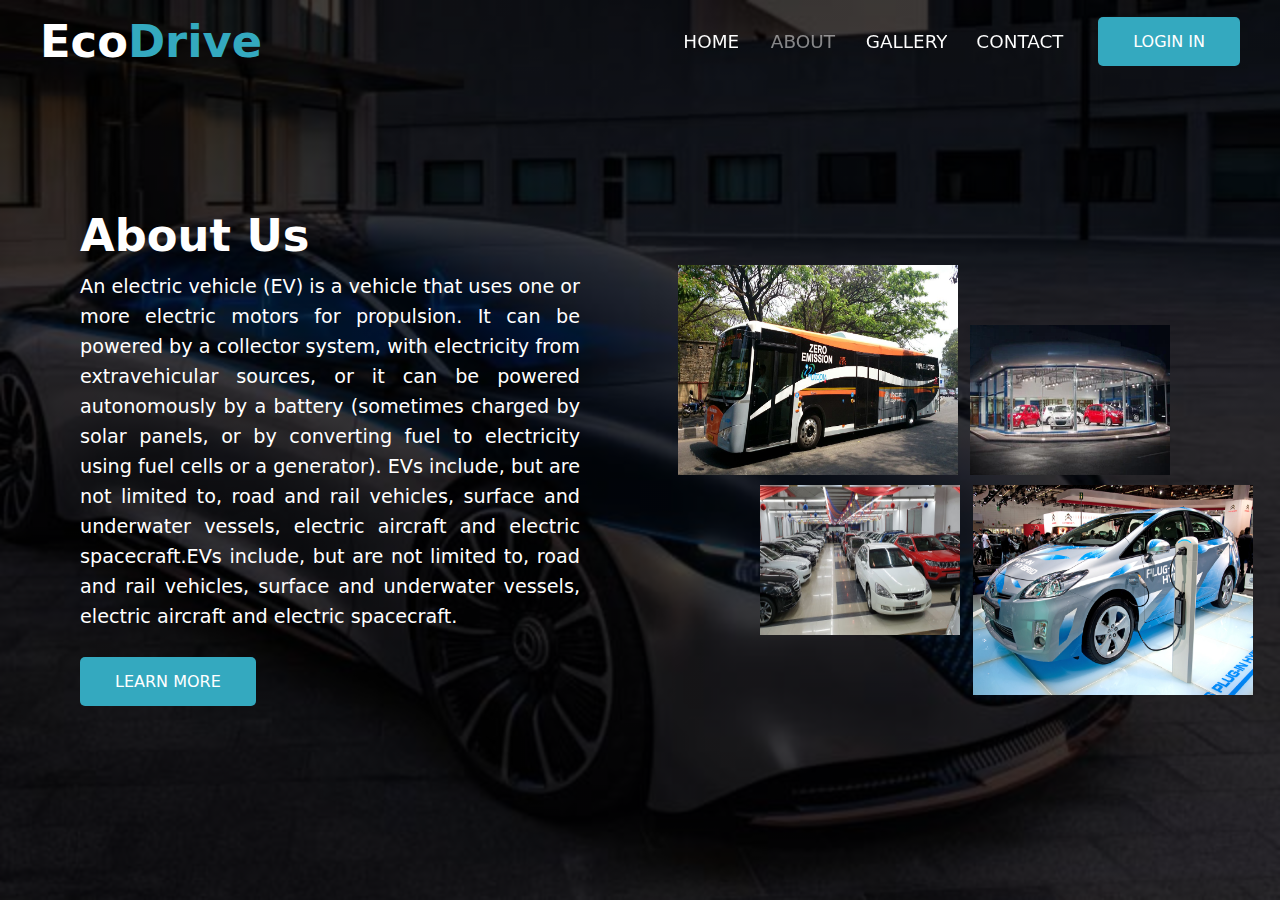
<file: files/abt.html>
<!DOCTYPE html>
<html>
 <head>
  <title>EcoDrive | About</title>
  <link rel="stylesheet" href="style.css">
 </head>
 <body>
  <header>
   <a href="../index.html"><h1>Eco<span class="tt">Drive</span></h1></a>
   <nav>
    <a href="../index.html">HOME</a>
    <a href="#" class="active">ABOUT</a>
    <a href="srv.html">GALLERY</a>
    <a href="cnt.html">CONTACT</a>
	<a href="login.html" class="btn-ctn">LOGIN IN</a>
   </nav>
  </header>
	<section class="about">
	<div class="abt-dts">
		<h1 style="--i:0;">About Us</h1>
		<p style="--i:1;">An electric vehicle (EV) is a vehicle that uses one or more electric motors for propulsion. It can be 
powered by a collector system, with electricity from extravehicular sources, or it can be powered 
autonomously by a battery (sometimes charged by solar panels, or by converting fuel to electricity 
using fuel cells or a generator). EVs include, but are not limited to, road and rail vehicles, surface 
and underwater vessels, electric aircraft and electric spacecraft.EVs include, but are not limited to, road and rail vehicles, surface 
and underwater vessels, electric aircraft and electric spacecraft.
</p>
		<a href="srv.html" class="btn-ctn">LEARN MORE</a>
	</div>
	<div class="gallery">
	 <img src="../assets/a1.jpg" alt="image">
	 <img src="../assets/a2.png" alt="image" class="sm fir">
	 <img src="../assets/a3.jpg" alt="image" class="sm sec">
	 <img src="../assets/a4.jpg" alt="image">
	</div>
	</section>
 </body>
</html>
</file>
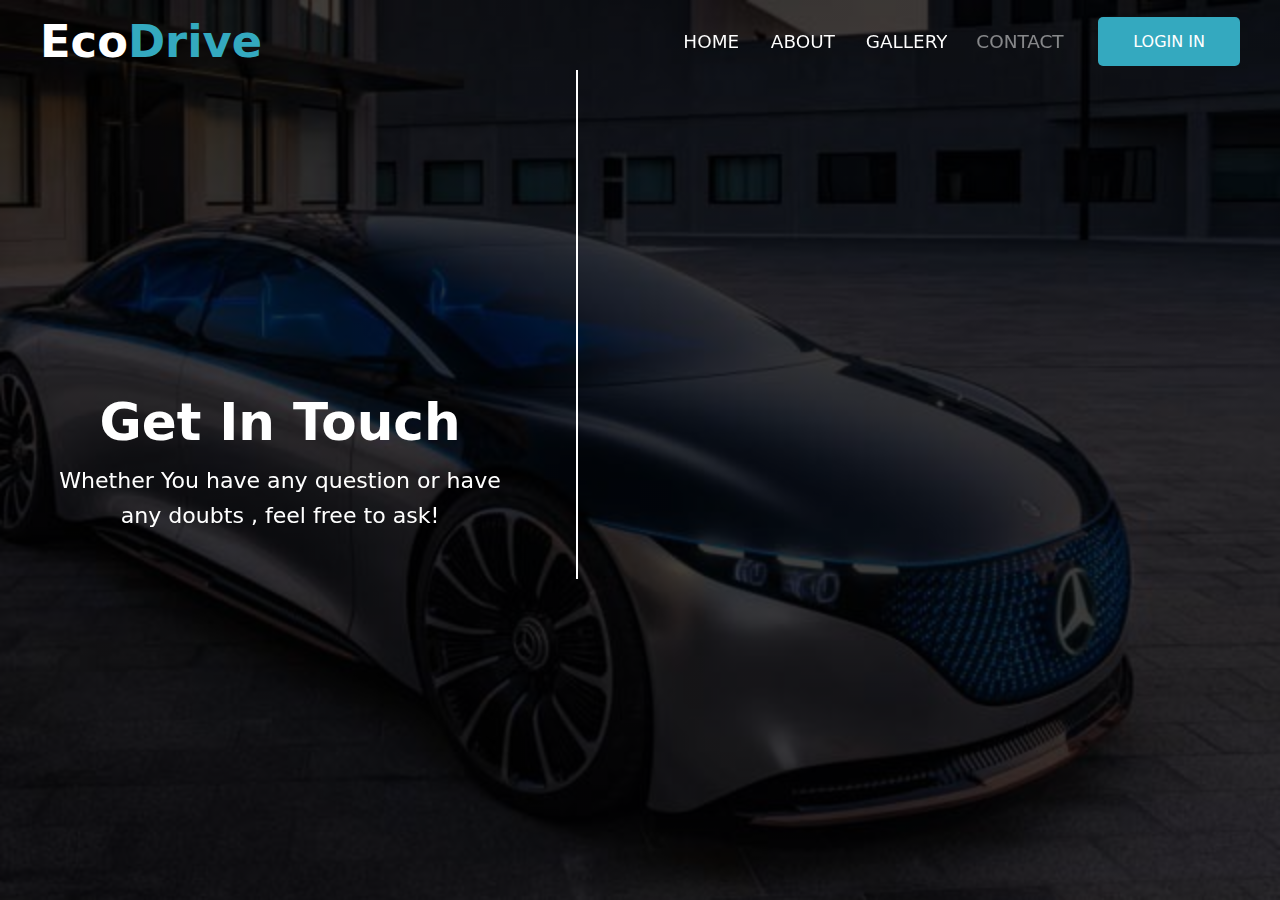
<file: files/cnt.html>
<!DOCTYPE html>
<html>
 <head>
  <title>EcoDrive | Contact</title>
  <link rel="stylesheet" href="style.css">
 </head>
 <body>
  <header>
   <a href="../index.html"><h1>Eco<span class="tt">Drive</span></h1></a>
   <nav>
    <a href="../index.html">HOME</a>
    <a href="abt.html">ABOUT</a>
    <a href="srv.html">GALLERY</a>
    <a href="#" class="active">CONTACT</a>
	<a href="login.html" class="btn-ctn">LOGIN IN</a>
   </nav>
  </header>
	<section class="contact">
	 <div class="cnt-dts">
	  <h1>Get In Touch</h1>
	  <p>Whether You have any question or have any doubts , feel free to ask!</p>
	 </div>
	 <form action="#">
	  <fieldset>
	   <input type="text" placeholder="Name" style="--i:1;" required>
	   <input type="email" placeholder="Email" style="--i:2;" required>
	   <input type="tel" pattern="[0-9]{10}" placeholder="Phone" style="--i:3;" required>
	   <input type="text" placeholder="Subject" style="--i:4;" required>
	   <textarea placeholder="Message" style="--i:5;"></textarea>
	   <input type="submit" style="--i:6;">
	  </fieldset>
	 </form>
	</section>
 </body>
</html>
</file>
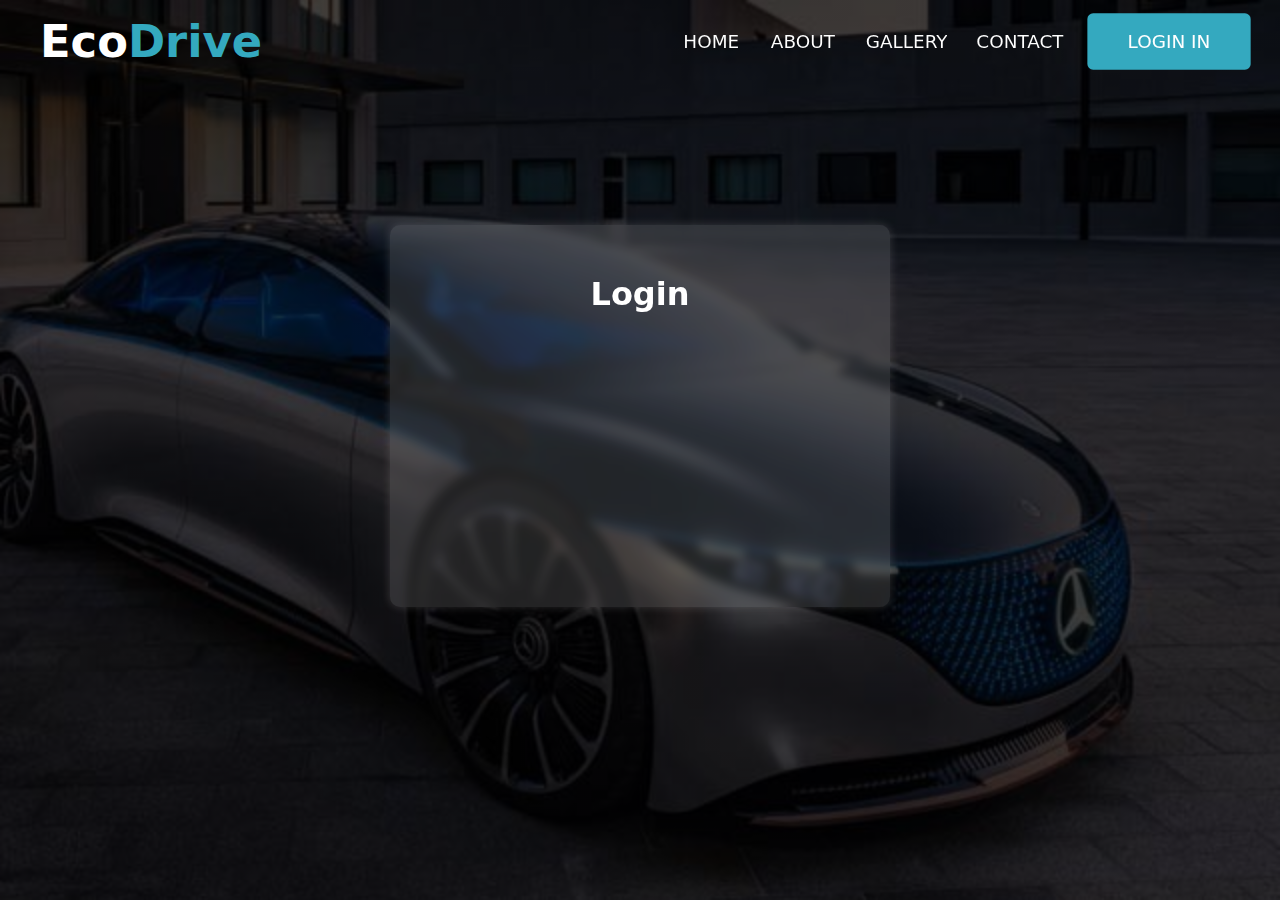
<file: files/login.html>
<!DOCTYPE html>
<html>
 <head>
  <title>EcoDrive | Login</title>
  <link rel="stylesheet" href="style.css">
 </head>
 <body>
  <header>
   <a href="../index.html"><h1>Eco<span class="tt">Drive</span></h1></a>
   <nav>
    <a href="../index.html">HOME</a>
    <a href="abt.html">ABOUT</a>
    <a href="srv.html">GALLERY</a>
    <a href="cnt.html">CONTACT</a>
	<a href="#" class="btn-ctn" style="scale: 1.15;">LOGIN IN</a>
   </nav>
  </header>
	<section class="login">
	 <div class="login-form">
	  <h2>Login</h2>
	  <form action="#" class="log">
	   <input type="text" placeholder="Username" style="--i:1;" required>
	   <input type="password" placeholder="Password" style="--i:2;" required>
	   <span class="cb">
	   <input type="checkbox" id="rmbr" style="--i:3;">
	   <label for="rmbr" style="--i:3;" class="tt">Remember Me</label>
	   </span>
	   <input type="submit" value="Login" style="--i:4;">
	   <p style="--i:5;">Don't have an account? <a href="#" class="tt">Sign up</a></p>
	  </form>
	 </div>
	</section>
 </body>
</html>
</file>
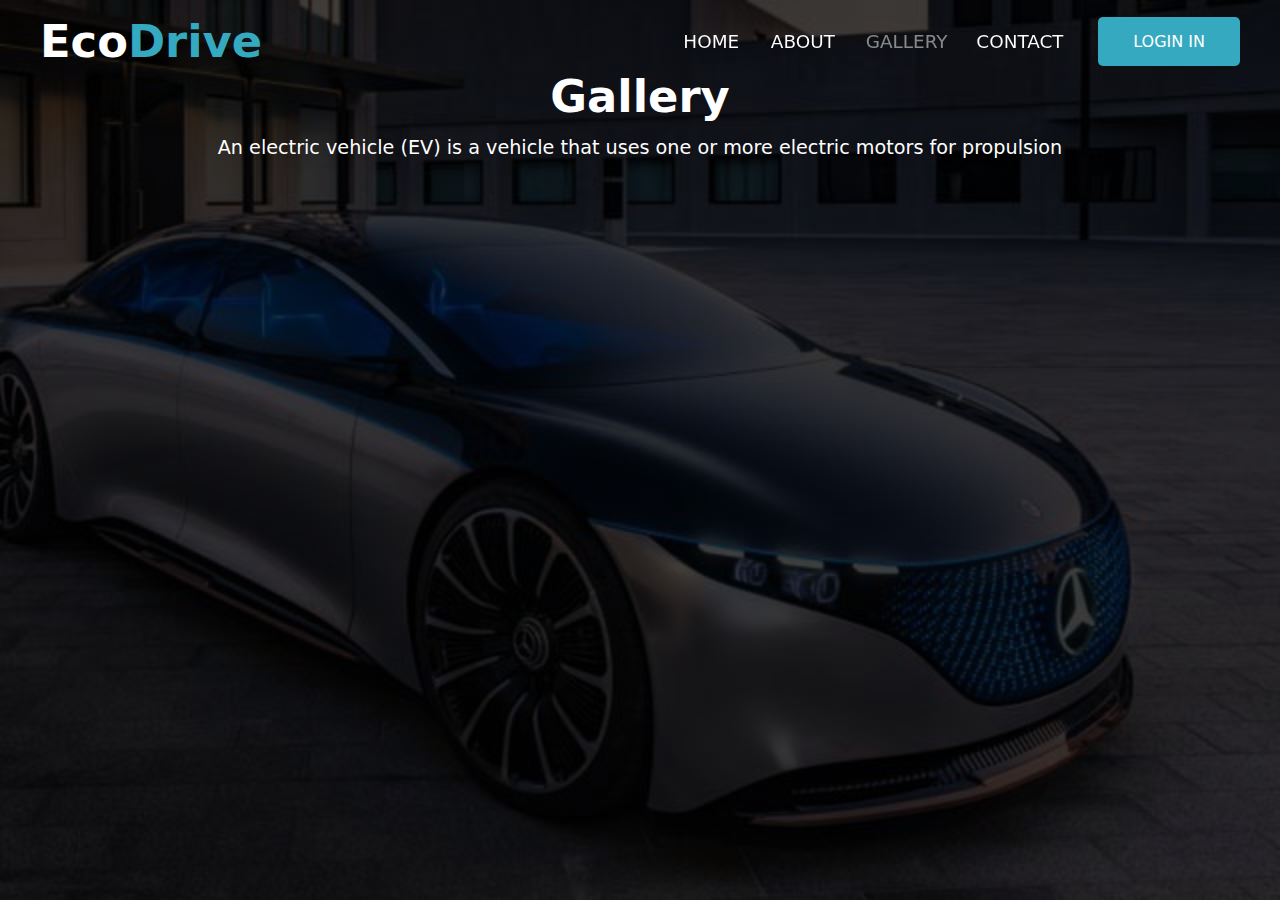
<file: files/srv.html>
<!DOCTYPE html>
<html>
 <head>
  <title>EcoDrive | Gallery</title>
  <link rel="stylesheet" href="style.css">
 </head>
 <body>
  <header>
   <a href="../index.html"><h1>Eco<span class="tt">Drive</span></h1></a>
   <nav>
    <a href="../index.html">HOME</a>
    <a href="abt.html">ABOUT</a>
    <a href="#" class="active">GALLERY</a>
    <a href="cnt.html">CONTACT</a>
	<a href="login.html" class="btn-ctn">LOGIN IN</a>
   </nav>
  </header>
	<section class="services">
		<h1>Gallery</h1>
		<p>An electric vehicle (EV) is a vehicle that uses one or more electric motors for propulsion</p>
	<div class="srv-dts">
	 <div class="s1" style="--i:1;">
	  <img src="../assets/s1.jpg">
	  <div class="imgcap">
	   <h2>Hybrid EVs</h2>
	   <p>A hybrid electric vehicle (HEV) is a type of hybrid vehicle that combines a conventional internal combustion engine (ICE) system with an electric propulsion system (hybrid vehicle drivetrain).</p>
	  </div>
	 </div>
	  <div class="s1" style="--i:2;">
	  <img src="../assets/s2.jpg">
	  <div class="imgcap">
	   <h2>Charging</h2>
	   <p>If almost all road vehicles were electric it would increase global demand for electricity by up to 
25% by 2050 compared to 2020.</p>
     </div>
	 </div>
	  <div class="s1" style="--i:3;">
	  <img src="../assets/s3.jpg">
	  <div class="imgcap">
	   <h2>Eco Friendly</h2>
	   <p> Environmental aspects of the electric car, Environmental impacts of lithium-ion batteries, 
and Environmental impact of the petroleum industry</p>
	  </div>
	 </div>
	</div>
	</section>
 </body>
</html>
</file>
<file: files/style.css>
* {
    padding: 0; 
    margin: 0; 
    box-sizing: border-box; 
    text-decoration: none; 
}
@keyframes fadeIn { from { opacity: 0; } to { opacity: 1; } }
@keyframes slideDown { from { transform: translateY(-100%); } to { transform: translateY(0); } }
@keyframes slide { from { opacity: 0; transform: translateX(100%); } to { opacity: 1; transform: translateX(0); } }
@keyframes slideRight { from { opacity: 0; transform: translateX(-100%); } to { opacity: 1; transform: translateX(0); } }
@keyframes opening{
	0% {scale: 0; }
	50% {scale: 1.1; }
	100% {scale: 1; }
}
@keyframes jump { 
    0% { transform: translateY(20%); opacity: 0; } 
    50% { transform: translateY(-10%); opacity: 1; } 
    100% { transform: translateY(0); opacity: 1; } 
}
@keyframes rotanim{ from{ transform: rotateX(90deg); }to { transform: rotateX(0); } }

:root { --theme: #34A9BF; }

a { color: white; }
h1 { font-size: 2.8rem; margin-bottom: 10px; }
h2 { margin-bottom: 10px; font-size: 2rem;}
p { font-size: 1.2rem; margin-bottom: 40px; line-height: 30px; }

body { 
    font-family: system-ui, sans-serif; 
    overflow-x: hidden; 
    color: #fff; 
    animation: fadeIn 1s; 
}
.vid
{
	position:fixed;
	width:100%;
}
section { 
    background: linear-gradient(rgba(0, 0, 0, 0.75), rgba(0, 0, 0, 0.75)), url(../assets/bg.jpg) no-repeat center; 
    background-size: cover; 
    height: 100vh; 
}

header { 
    width: 100%; 
    padding: 5px 40px; 
    display: flex; 
    justify-content: space-between; 
    position: absolute; 
    top: 0; 
    animation: slideDown 1s; 
}
.hd{
	 background-color: #6D6969;
}
header h1{
    margin-top: 10px;
}
nav{ 
    display: flex; 
    margin: 10px 0; 
    gap: 40px; 
    align-items: center; 
}

nav a{ 
    color: transparent;
    background: linear-gradient(to right, var(--theme) 50%, #fff 50%) 100% 0/ 200%;
    background-clip: text;
    scale: 1.15;
    transition: scale 0.3s, background 0.5s;
}

nav a:hover{ 
    background-position: 0 0;
    scale: 1.25; 
}

.btn-ctn{
    all: unset; 
    padding: 15px 35px; 
    border-radius: 5px; 
    background-color: var(--theme); 
    transition: 0.25s; 
    cursor: pointer; 
}

.btn-ctn:hover { 
    filter: brightness(110%); 
}

.btn-ctn:active { scale: 1.2 0.45; }

.active { 
    color: rgba(255, 255, 255, 0.5); 
    background: none; 
}

.active:hover { 
    color: rgba(255, 255, 255, 0.5); 
    scale: 1.15; 
}

.content { 
    height: 100vh;
    display: flex; 
    align-items: center; 
    margin-left: 100px; 
    max-width: 800px; 
    animation: slide 1.5s ease; 
    position: relative;
}
.ctn-dts *{
    animation: slide 1s ease; 
    animation-delay: calc(var(--i) * 100ms);
}

.about, .gallery { 
    display: grid; 
    align-items: center; 
    justify-items: center; 
    grid-template-columns: 50% 50%; 
    padding: 20px; 
    gap: 10px; 
}

.gallery { 
    transform: translateY(30px); 
    height: fit-content; 
}

.abt-dts { 
    max-width: 500px; 
    text-align: justify; 
    animation: slideRight 1.5s; 
}
.abt-dts *{
    animation: slideRight 1s; 
    animation-delay: calc(var(--i) * 100ms);
}

.gallery img { 
    width: 280px; 
    height: 210px; 
    animation: slide 1s; 
}

img.sm { height: 150px; width: 200px; }
img.sm.fir { align-self: self-end; justify-self: self-start; }
img.sm.sec { align-self: baseline; justify-self: flex-end; }

.services { text-align: center; padding-top: 70px; }

.srv-dts { 
    display: grid; 
    grid-template-columns: repeat(3, 350px); 
    gap: 30px; 
    justify-content: center; 
    align-items: center;
    margin-top: 50px;
}

.srv-dts * {
    border-radius: 10px;
}

.s1 { 
    cursor: pointer; 
    height: 320px; 
    position: relative; 
    overflow: hidden; 
    opacity: 0; 
    border: 3px solid white; 
    animation: jump 1s forwards; 
    animation-delay: calc(var(--i) * 0.1s); 
}

.s1 img { 
    height: 100%; 
    scale: 1.15; 
    transition: 0.5s; 
    max-width: 100%;
}

.imgcap { 
    position: absolute; 
    top: 77%; 
    padding: 20px; 
    height: 100%; 
    background-color: rgba(52, 169, 191, 0.7); 
    backdrop-filter: blur(0); 
    transition: 0.5s; 
}

.s1:hover > .imgcap { 
    top: 0; 
    backdrop-filter: blur(5px); 
}

.s1:hover > img { scale: 1; }

.contact { 
    display: grid; 
    padding-top: 70px; 
    grid-template-columns: 45% 55%; 
}

.cnt-dts { 
    text-align: center; 
    width: 400px;  
    margin-left: 80px; 
    align-self: center;
    scale: 1.15; 
    animation: slideRight 1s; 
}

fieldset { 
    padding: 30px; 
    border: none; 
    border-left: 2px solid #fff; 
    margin-bottom: 10px; 
}

input, textarea { 
    padding: 8px; 
    margin: 10px 15px; 
    height: 45px; 
    width: 80%; 
    font-size: 1.1rem; 
    color: #fff; 
    outline: 0px; 
    border-radius: 5px; 
    background-color: #fff2; 
    border: none; 
    transition: 0.125s linear; 
    animation: slide 0.5s ease forwards; 
    animation-delay: calc(var(--i) * 0.1s); 
    outline-offset: -1px;
}

fieldset * { opacity: 0; }

input:focus, textarea:focus { outline: 2px solid white; outline-offset: 2px;}

input::placeholder, textarea::placeholder { color: #fffa; }

input[type=submit] { 
    cursor: pointer; 
    transition: 0.25s; 
    border: none; 
}

input[type=submit]:hover { 
    background-color: #fff; 
    color: #000; 
}

textarea { height: 100px; }

.login {
    display: flex; 
    justify-content: center; 
    text-align: center; 
}

.cb { 
    display: inline-block; 
    text-align: start; 
    width: 80%; 
}

.login-form { 
    width: 500px; 
    position: absolute; 
    top: 25%; 
    background-color: #fff2; 
    backdrop-filter: blur(5px); 
    border-radius: 10px; 
    box-shadow: 0 0 10px rgba(216, 210, 210, 0.2); 
    padding-top: 50px; 
	animation: opening 1s forwards;
}
.tt{
	color: var(--theme);
}
input[type=checkbox]{
	height: 15px;
	width: 15px;
	margin: 0 2px;
	accent-color: var(--theme);
}
.log *{
    transform: rotateX(90deg);
    animation: rotanim 0.1s forwards;
    animation-delay: calc(var(--i) * 100ms);
}
</file>
